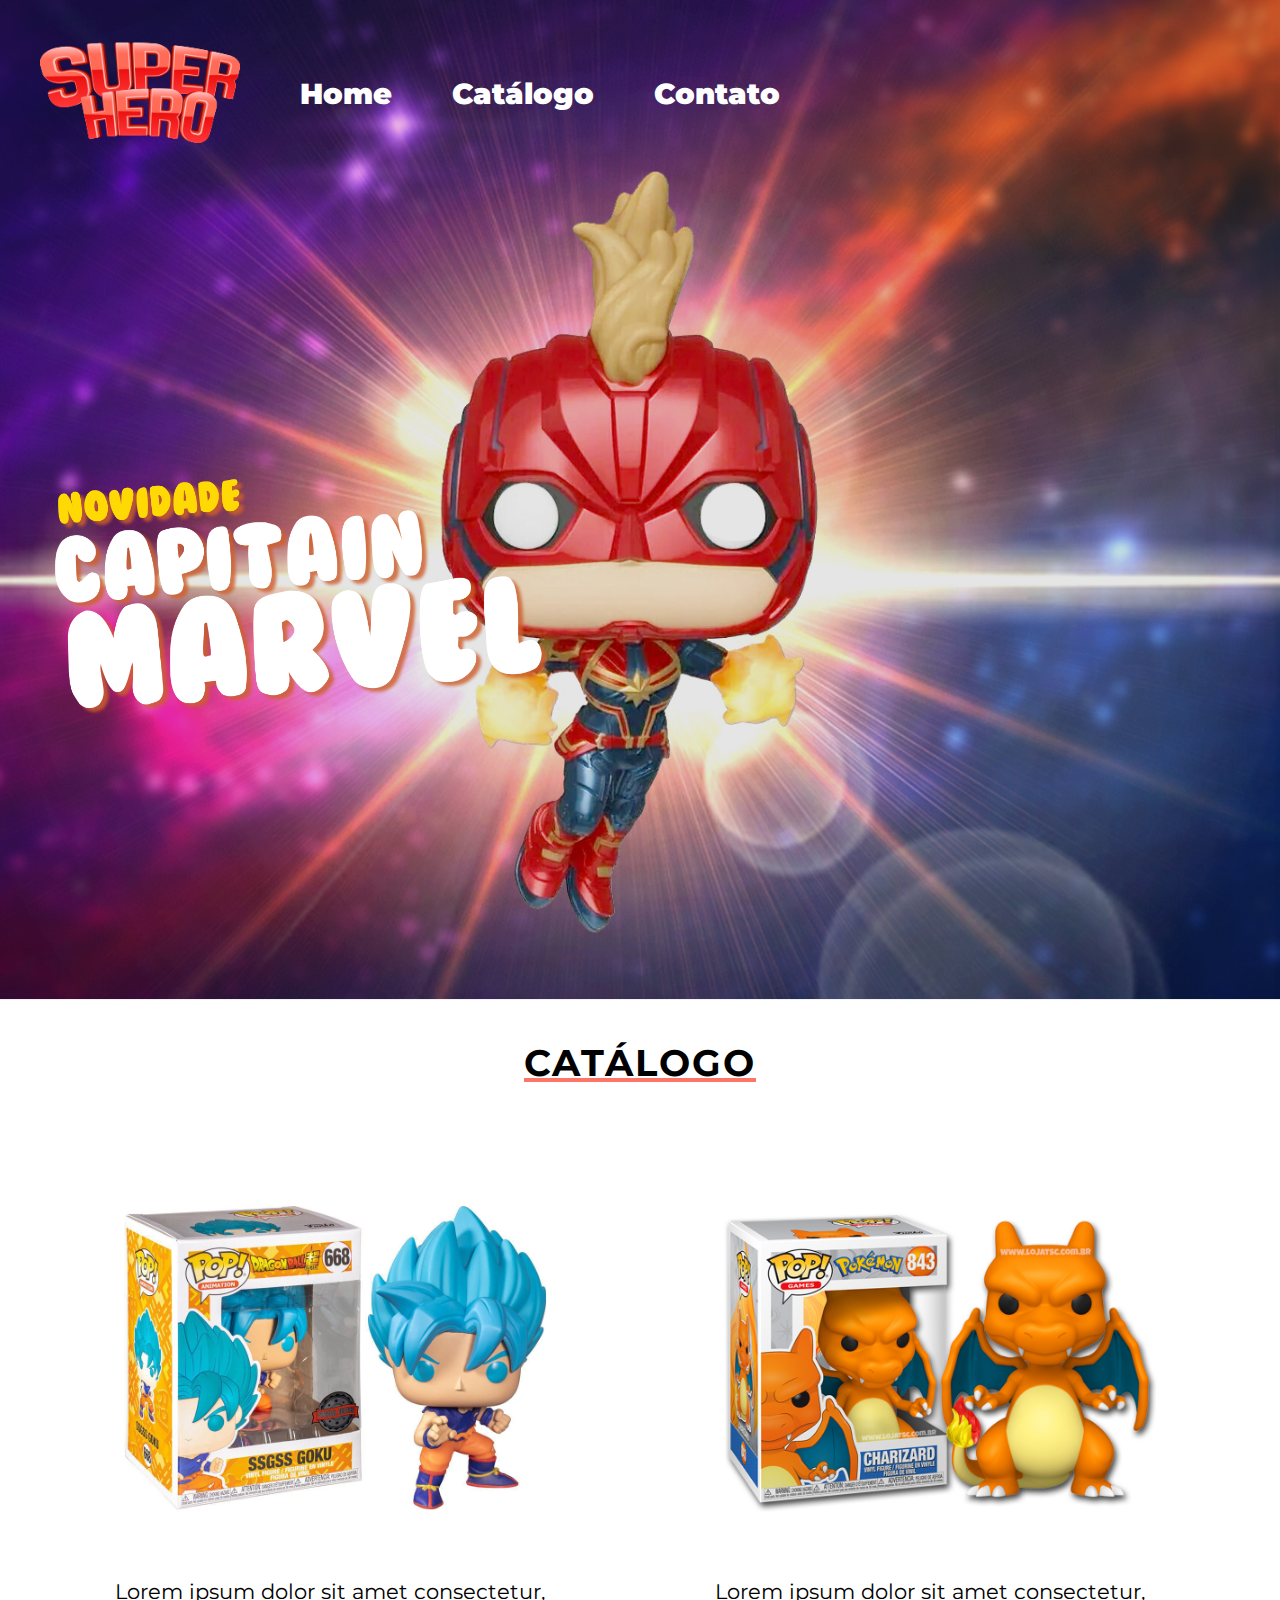
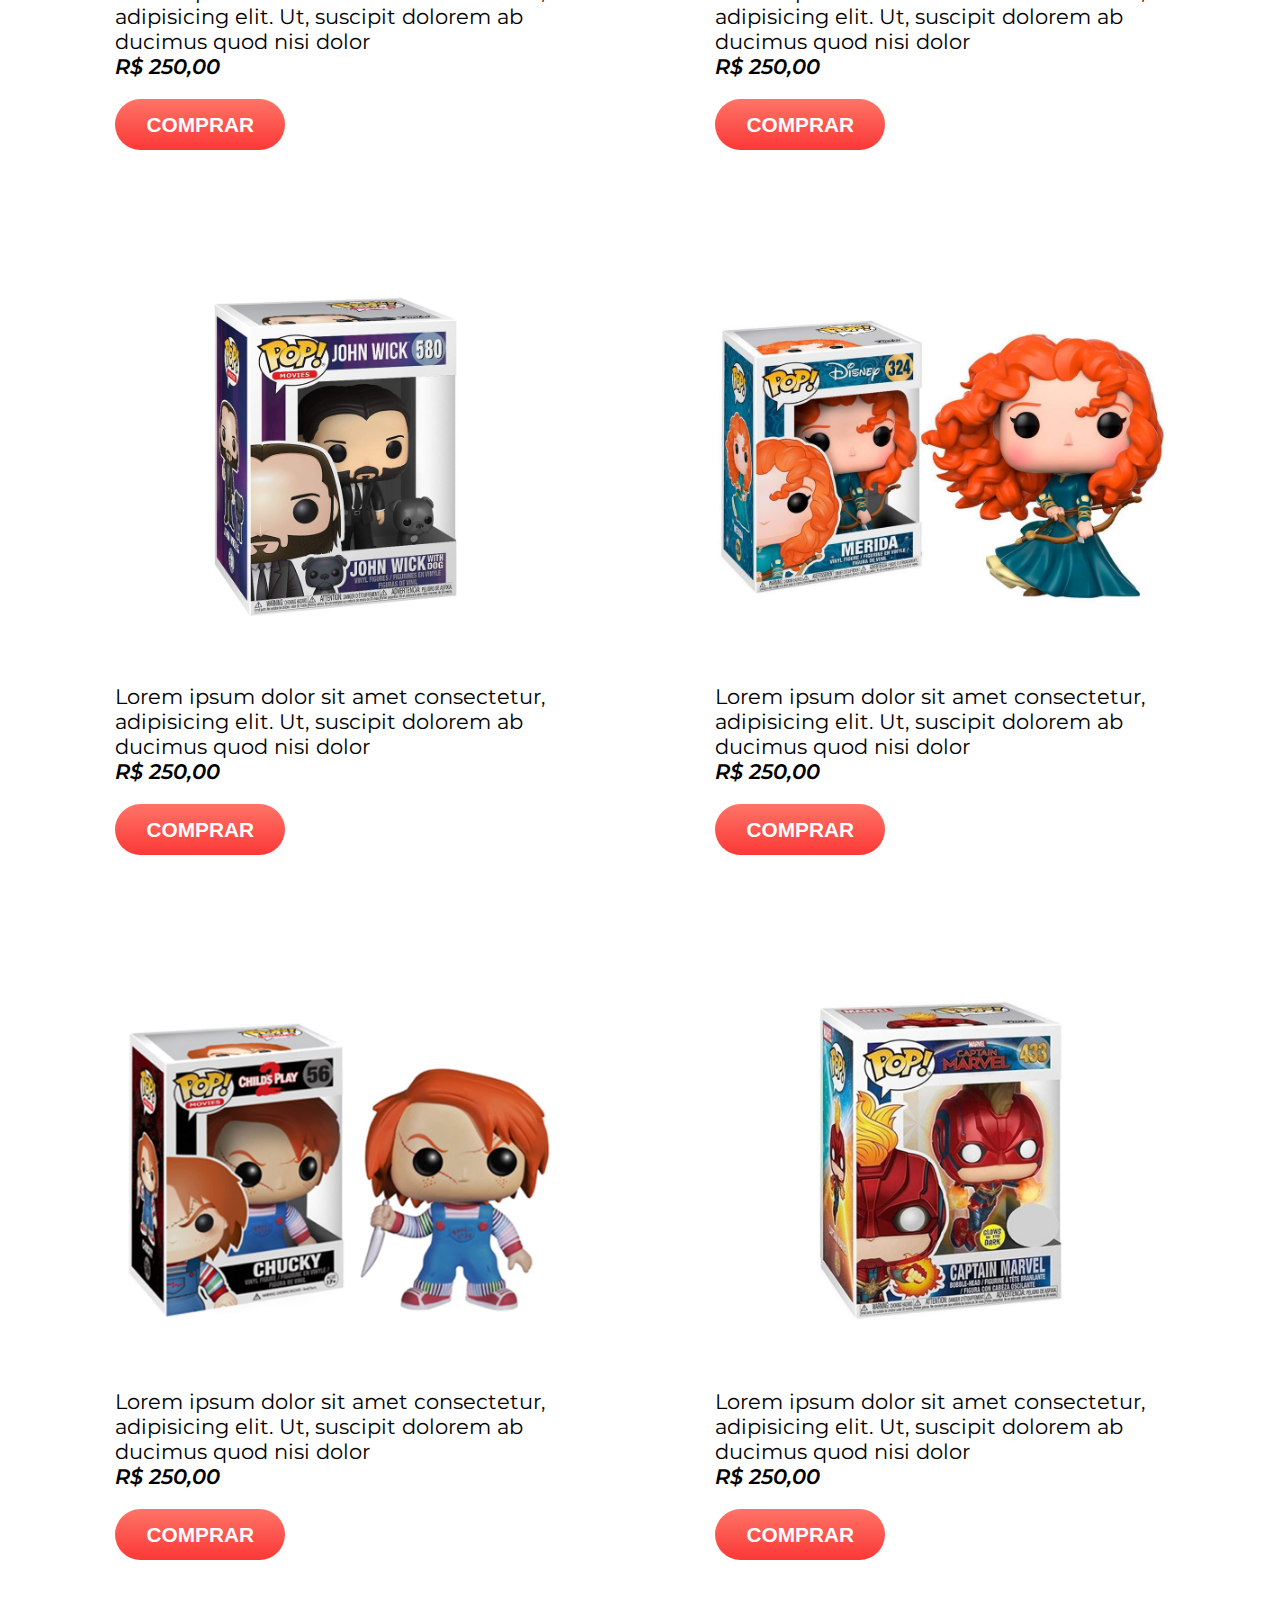
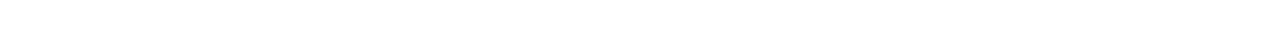
<file: catalogo.html>
<!DOCTYPE html>
<html lang="pt-br">
<head>
    <meta charset="UTF-8">
    <meta name="viewport" content="width=device-width, initial-scale=1.0">
    <title>Catálogo</title>
    <link rel="shortcut icon" href="./imagens_atualizadas/logo.png">
    <link rel="stylesheet" href="./style/style.css">
    <link rel="stylesheet" href="./style/catalogo.css">
</head>
<body>
    <header>
            <nav class="menu">
                    <a href="./index.html"><img class="logo" src="./imagens_atualizadas/logo.png" alt="logo"></a>
                    <ul class="menu-ul">
                        <li class="menu-item"><a href="./index.html">Home</a></li>
                        <li class="menu-item"><a href="./catalogo.html">Catálogo</a></li>
                        <li class="menu-item"> <a href="./contato.html">Contato</a></li>
                    </ul>
                </nav>
            <section class="cont-banner">
                <img class="titulo-capmarvel"
                src="./imagens_atualizadas/captainmarveltitle.png" 
                alt="titulo captainmarvel">
            </section>
    </header>

<!-- CATÁLOGO -->

    <main>
        <section class="cont-catalogo">
            
            <h1>CATÁLOGO</h1>
            <section class="catalogo">
            <article class="funko">
                <picture>
                    <img class="img-goku" 
                    src="imagens_atualizadas/Produtos_Catalogo/goku.jpg" 
                    alt="goku">
                </picture>
                    <p class ="descricao-funko">Lorem ipsum dolor sit amet consectetur, adipisicing elit. Ut, suscipit dolorem ab ducimus quod nisi dolor</p>
                <p class = "preco">R$ 250,00</p>
                <button>COMPRAR</button>
            </article>
            
            <article class="funko">
                <picture>
                <img class="img-charizard" 
                src="imagens_atualizadas/Produtos_Catalogo/charizard.jpg" 
                alt="charizard">
                </picture>
                <p class ="descricao-funko">Lorem ipsum dolor sit amet consectetur, adipisicing elit. Ut, suscipit dolorem ab ducimus quod nisi dolor</p>
                <p class = "preco">R$ 250,00</p>
                <button>COMPRAR</button>
            </article>
            
            <article class="funko">
                <picture>
                <img class="img-johnwick" 
                src="imagens_atualizadas/Produtos_Catalogo/johnwick.jpg" 
                alt="johnwick">
                </picture>
                <p class ="descricao-funko">Lorem ipsum dolor sit amet consectetur, adipisicing elit. Ut, suscipit dolorem ab ducimus quod nisi dolor</p>
                <p class = "preco">R$ 250,00</p>
                <button>COMPRAR</button>
            </article>

            <article class="funko">
                <picture>
                <img class="img-brave" 
                src="imagens_atualizadas/Produtos_Catalogo/brave.jpg" 
                alt="brave">
                </picture>
                <p class ="descricao-funko">Lorem ipsum dolor sit amet consectetur, adipisicing elit. Ut, suscipit dolorem ab ducimus quod nisi dolor</p>
                <p class = "preco">R$ 250,00</p>
                <button>COMPRAR</button>
            </article>

            <article class="funko">
                <picture>
                <img class="img-chucky" 
                src="imagens_atualizadas/Produtos_Catalogo/chucky.jpg" 
                alt="chucky">
                </picture>
                <p class ="descricao-funko">Lorem ipsum dolor sit amet consectetur, adipisicing elit. Ut, suscipit dolorem ab ducimus quod nisi dolor</p>
                <p class = "preco">R$ 250,00</p>
                <button>COMPRAR</button>
            </article>

            <article class="funko">
                <picture>
                <img class="img-capitainmarvel" 
                src="imagens_atualizadas/Produtos_Catalogo/capitamarvel.jpg" 
                alt="capitamarvel">
                </picture>
                <p class ="descricao-funko">Lorem ipsum dolor sit amet consectetur, adipisicing elit. Ut, suscipit dolorem ab ducimus quod nisi dolor</p>
                <p class = "preco">R$ 250,00</p>
                <button>COMPRAR</button>
            </article>
        </section>

        </section>
    </main>


</body>
</html>
</file>
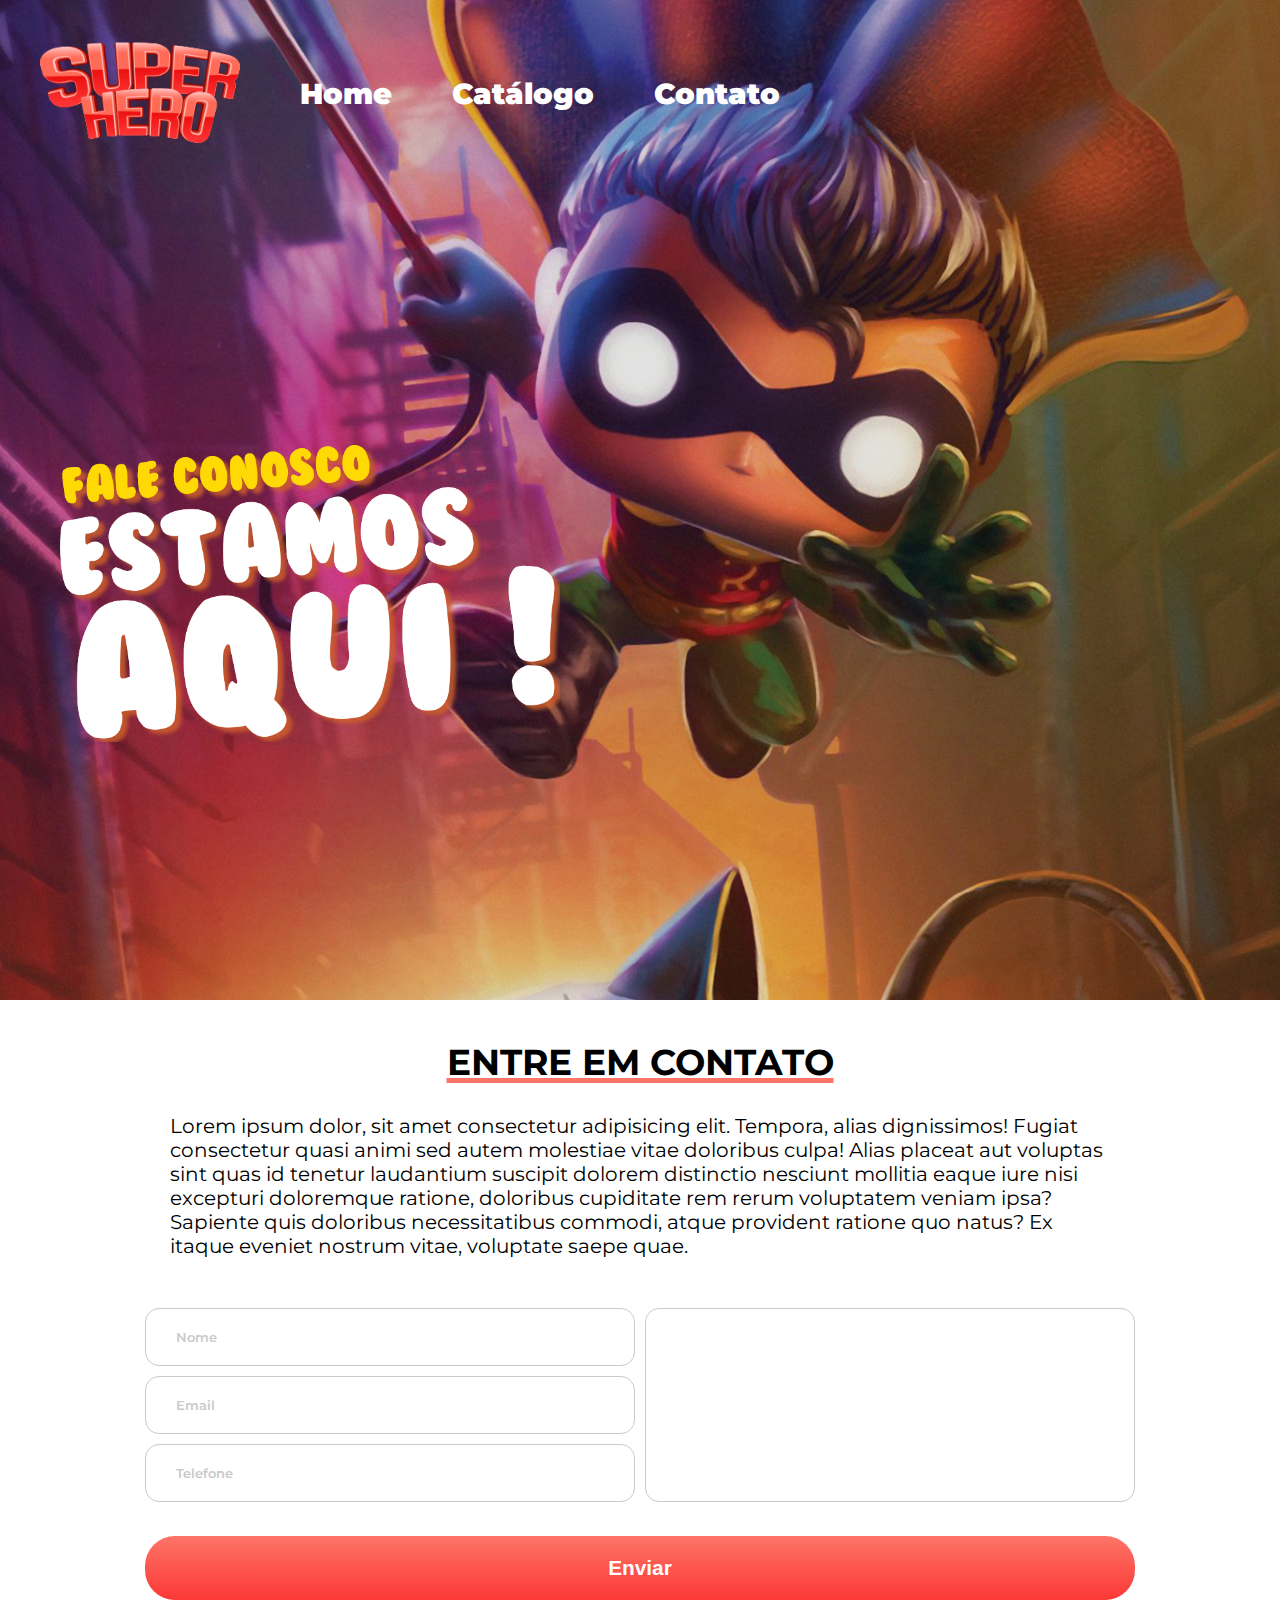
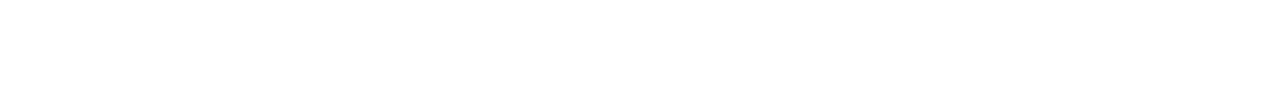
<file: contato.html>
<!DOCTYPE html>
<html lang="pt-br">
<head>
    <meta charset="UTF-8">
    <meta name="viewport" content="width=device-width, initial-scale=1.0">
    <title>Contato</title>
    <link rel="shortcut icon" href="imagens_atualizadas/logo.png">
    <link rel="stylesheet" href="./style/style.css">
    <link rel="stylesheet" href="./style/contato.css">
</head>
<body>
    <header>
        <nav class="menu">
                <a href="./index.html"><img class="logo" src="./imagens_atualizadas/logo.png" alt="logo"></a>
                <ul class="menu-ul">
                    <li class="menu-item"><a href="./index.html">Home</a></li>
                    <li class="menu-item"><a href="./catalogo.html">Catálogo</a></li>
                    <li class="menu-item"> <a href="./contato.html">Contato</a></li>
                </ul>
            </nav>
        <section class="contato-title">
            <img class="titulo-contato"
            src="./imagens_atualizadas/contatotitle.png" 
            alt="contato titulo">
        </section>
</header>

    <main>

        <!-- ***************CONTATO *****************-->
        
        <section class="container-contato">

        <section class="fale-conosco">
            <h1>ENTRE EM CONTATO</h1>
            <p>Lorem ipsum dolor, sit amet consectetur adipisicing elit. 
                Tempora, alias dignissimos! Fugiat consectetur quasi animi 
                sed autem molestiae vitae doloribus culpa! Alias placeat 
                aut voluptas sint quas id tenetur laudantium suscipit dolorem 
                distinctio nesciunt mollitia eaque iure nisi excepturi doloremque 
                ratione, doloribus cupiditate rem rerum voluptatem veniam ipsa? 
                Sapiente quis doloribus necessitatibus commodi, atque provident 
                ratione quo natus? Ex itaque eveniet nostrum vitae, voluptate saepe quae. </p>
        </section>


        <form class="caixa-contato"
        method="post"
        action="#">
        
            <article class="esquerda">
            <input class="caixa-nome" 
            placeholder="Nome" 
            type="text" 
            name="nome">

            <input class="caixa-email" 
            placeholder="Email" 
            type="email" 
            name="email">

            <input class="caixa-telefone" 
            placeholder="Telefone" 
            type="tel" 
            name="telefone">
            </article>

            <article class="direita">
            <textarea class="caixa-como" 
            placeholder="Como podemos ajudá-lo?" 
            type="text">
            </textarea>
            </article>

        </form>

        <button class="botao-enviar">Enviar</button>

        </section>
    </main>
</body>
</html>
</file>
<file: style/style.css>
@import url('https://fonts.googleapis.com/css2?family=Montserrat:wght@300;600;900&display=swap');
html, body{ font-family: 'Montserrat', sans-serif;
font-size: 100%;
width: 100%;
height: 100%;}

* {
    margin: 0;
    padding: 0;
    box-sizing: border-box;
}

.menu {
    display: flex;
    flex-wrap: wrap;
    flex-direction: row;
    align-items: center;
    margin: 40px;
}

.logo {
    width: 200px;
}

.menu-ul{
    display: flex;
    flex-wrap: wrap;
    align-items: center;
    padding-left: 60px;
    gap: 60px;
}

.menu-item{
    display: flex;
}

.menu-item a{
    text-decoration: none;
    color: white;
    font-size: 1.8em;
    font-weight: 900;
}

.menu-item a:hover{
    text-decoration: underline #fe7467 solid 2px;
}

@media (max-width: 1000px) {
    .menu {
        justify-content: center;
        flex-direction: column;
    }

    .menu img {
        padding-bottom: 20px;
    }
}
</file>
<file: style/catalogo.css>
header {
    width: 100%;
    height: 1000px;
    background-image: url("../imagens_atualizadas/captainmarvelheader.jpg");
    background-size:cover;
    background-position:center;
    display: flex;
    flex-direction: column;
}

.cont-banner {
    display: flex;
    flex-grow: 1;
    align-items: center;
    padding-left: 50px;
}

.titulo-capmarvel {
    width: 500px;
}



/******** CATÁLOGO ***************/

button {
    font-weight: 900;
    font-size: 1.3em;
    padding: 3% 7%;
    border-radius: 30px;
    background-image: linear-gradient(to bottom, #fe7467, #fc3836 );
    border: 0;
    color: white;
    margin-top: 20px;
    }

    
    .cont-catalogo {
        padding: 40px;
        width: 100%;
    }
    
    .cont-catalogo h1 {
        text-align: center;
        letter-spacing: 2px;
        font-size: 2.3em;
        width: 100%;
        text-decoration: underline #fe7467 solid 4px;
    }

.catalogo {
    display: flex;
    justify-content: space-around;
    flex-wrap: wrap;
    width: 100%;
}

.funko {
    display: flex;
    align-items: flex-start;
    flex-direction: column;
    width: 450px;
    margin: 40px;
}

.cont-catalogo img{
    width: 100%;
}

.descricao-funko {
    font-size: 1.3em;
}

.preco {
    font-style: italic;
    font-weight: 600;
    font-size: 1.3em;
}

@media (max-width: 1000px) {
    header {
        background-image: url(../imagens_atualizadas/captainmarvelheader_Mobile.jpg);
    }

    .cont-banner {
        display: none
    }
}
</file>
<file: style/contato.css>
header {
    width: 100%;
    height: 1000px;
    background-image: url("../imagens_atualizadas/contatoheader.jpg");
    background-size:cover;
    background-position:center;
    display: flex;
    flex-direction: column;
}

.contato-title {
    display: flex;
    flex-grow: 1;
    align-items: center;
    padding-left: 60px;
}

.titulo-contato {
    width: 500px;
}


/************ ENTRE EM CONTATO ***********/
.container-contato {
    display: flex;
    width: 100%;
    align-items: center;
    flex-direction: column;
    height: 700px;
}

.fale-conosco {
    display: flex;
    flex-direction: column;
    align-items: center;
    justify-content: center;
    gap: 30px;
    width: 100%;
    max-width: 980px;
    padding: 20px;
}

.fale-conosco h1 {
    font-size: 36px;
    color: black;
    text-decoration: underline #fe7467 solid 5px;
    margin-top: 20px;
}

.fale-conosco p {
    font-size: 20px;
    color: black;
}

form {
    max-width: 1200px;
    margin: 30px;
    display: flex;
    flex-direction: row;
    flex-wrap: wrap; 
    gap: 10px;
    justify-content: center;
}

.esquerda {
    display: flex;
    align-items: center;
    flex-direction: column;
    gap: 10px;
}

.esquerda input {
    border-radius: 14px;
    padding-top: 20px;
    padding-bottom: 20px;
    padding-left: 10px;
    padding-right: 10px;
    width: 490px;
    border: rgb(204, 202, 202) 1.5px solid;
    font-family: 'Montserrat', sans-serif;
    font-weight: 600;
}

.direita textarea {
    border-radius: 14px;
    border: rgb(204, 202, 202) 1.5px solid;
    resize: none;
    padding-top: 10px;
    padding-bottom: 150px;
    width: 490px;
    font-family: 'Montserrat', sans-serif;
    font-weight: 600;
    padding-left: 10px;
    padding-right: 10px;
}

button {
    font-weight: bolder;
    font-size: 1.3em;
    padding-top: 20px;
    padding-bottom: 20px;
    border-radius: 30px;
    background-image: linear-gradient(to bottom, #fe7467, #fc3836 );
    border: 0;
    color: #fff;
    width: 990px;
    cursor: pointer;
    margin-bottom: 50px;
    }

::placeholder {
    color: #cac9c9;
    padding-left: 20px;
}

    @media (max-width: 1000px) {
        header {
            background-image: url(../imagens_atualizadas/contatoheader_mobile.jpg);
        }

        .container-contato {
            height: 900px;
        }

        .contato-title {
            display: none;
        }

        button {
            width: 530px;
        }
    }
</file>
